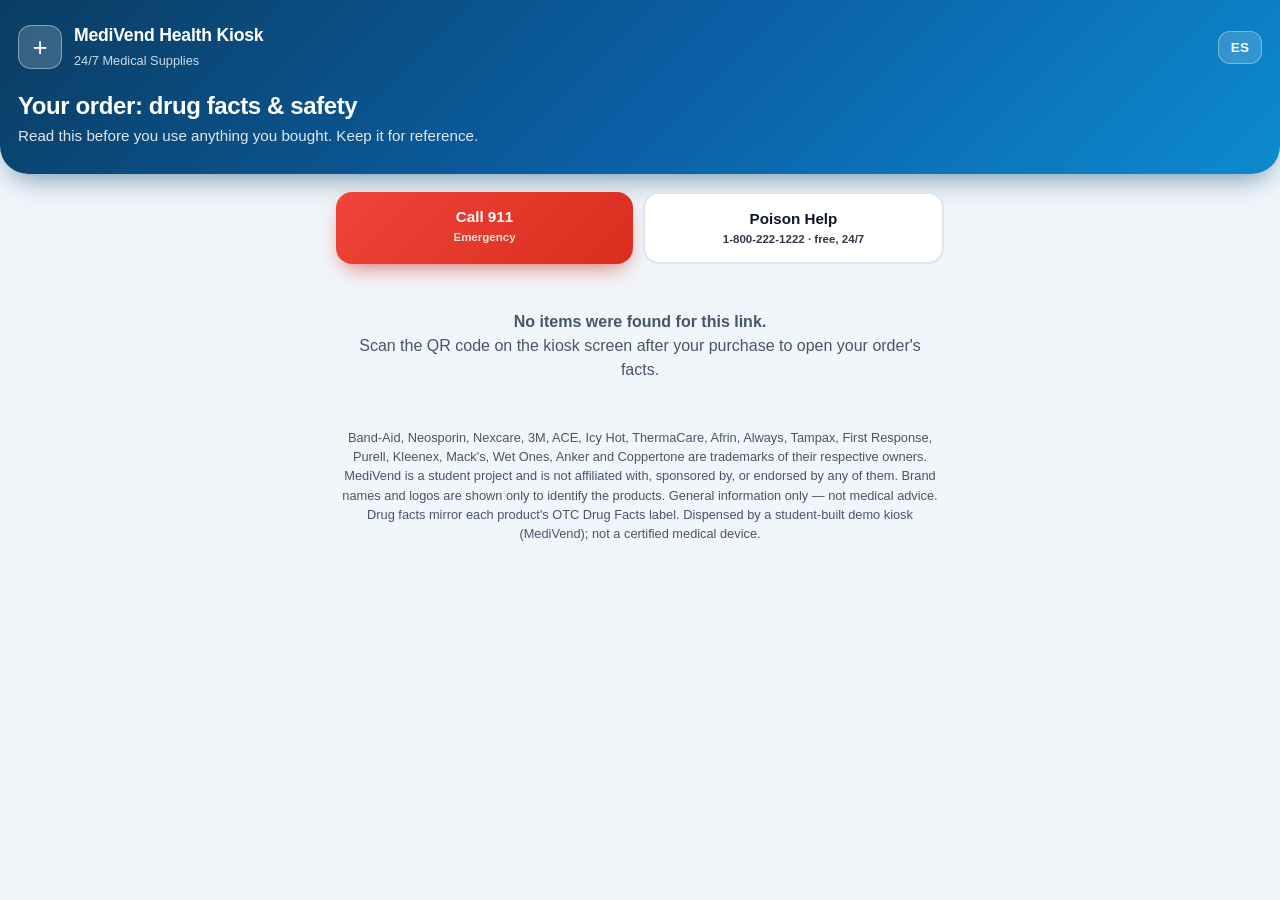
<file: facts.html>
<!doctype html>
<html lang="en">
<head>
<meta charset="utf-8" />
<meta http-equiv="Content-Security-Policy" content="default-src 'self'; script-src 'self'; style-src 'self' 'unsafe-inline'; img-src 'self' data:; object-src 'none'; base-uri 'none'; form-action 'none'" />
<meta name="viewport" content="width=device-width, initial-scale=1, viewport-fit=cover" />
<meta name="robots" content="noindex" />
<meta name="color-scheme" content="light dark" />
<title>Your MediVend Purchase — Drug Facts &amp; Safety</title>
<style>
  :root {
    --bg: #F1F6FB; --panel: #fff; --text: #0F172A; --muted: #475569; --border: #DAE5F0;
    --accent: #0284C7; --danger: #B91C1C; --danger-bg: #FEF2F2; --danger-border: #FECACA;
    --warn: #92400E; --warn-bg: #FFFBEB; --warn-border: #FDE68A; --ok: #047857;
    --grad: linear-gradient(135deg, #0A3D62 0%, #0B5FA5 52%, #0EA5E9 130%);
  }
  @media (prefers-color-scheme: dark) {
    :root { --bg: #0B1324; --panel: #16213A; --text: #F1F5F9; --muted: #A8B5CB; --border: #2A3A5C;
      --danger: #FCA5A5; --danger-bg: #3f1414; --danger-border: #7f1d1d; --warn: #FDE68A; --warn-bg: #3a2a06; --warn-border: #78530c; --ok: #6EE7B7; }
  }
  * { box-sizing: border-box; }
  body { margin: 0; background: var(--bg); color: var(--text); font: 16px/1.5 -apple-system, BlinkMacSystemFont, "Segoe UI", Roboto, Inter, Arial, sans-serif; -webkit-font-smoothing: antialiased; }
  header { background: var(--grad); color: #fff; padding: 22px 18px 26px; padding-top: max(22px, env(safe-area-inset-top)); border-radius: 0 0 28px 28px; box-shadow: 0 12px 30px -10px rgba(10, 61, 98, 0.6); }
  .brand { display: flex; align-items: center; gap: 12px; }
  .logo { width: 44px; height: 44px; border-radius: 13px; background: rgba(255,255,255,.18); border: 1.5px solid rgba(255,255,255,.4); display: grid; place-items: center; font-size: 26px; font-weight: 300; }
  .brand b { display: block; font-size: 1.1rem; letter-spacing: -.2px; }
  .brand span { font-size: .8rem; opacity: .8; }
  .lang { margin-left: auto; background: rgba(255,255,255,.16); border: 1.5px solid rgba(255,255,255,.35); color: #fff; border-radius: 12px; padding: 8px 12px; font-weight: 700; font-size: .85rem; }
  h1 { margin: 20px 0 4px; font-size: 1.5rem; letter-spacing: -.4px; line-height: 1.2; }
  header p { margin: 0; opacity: .88; font-size: .95rem; }
  main { max-width: 640px; margin: 0 auto; padding: 18px 16px 40px; display: flex; flex-direction: column; gap: 16px; }
  .sos { display: flex; gap: 10px; }
  .sos a { flex: 1; text-align: center; text-decoration: none; padding: 14px 10px; border-radius: 16px; font-weight: 800; font-size: .95rem; }
  .sos .a911 { background: linear-gradient(135deg, #F04438, #D92D20); color: #fff; box-shadow: 0 10px 22px -8px rgba(217,45,32,.7); }
  .sos .apoison { background: var(--panel); color: var(--text); border: 2px solid var(--border); }
  .sos small { display: block; font-weight: 600; opacity: .85; font-size: .72rem; }
  .banner { border-radius: 18px; padding: 14px 16px; border: 2px solid var(--danger-border); background: var(--danger-bg); color: var(--danger); }
  .banner h2 { margin: 0 0 6px; font-size: 1rem; }
  .banner .items { font-weight: 700; font-size: .85rem; margin-bottom: 4px; }
  .banner p { margin: 0; font-size: .92rem; color: var(--text); }
  .banner + .banner { margin-top: -6px; }
  .card { background: var(--panel); border: 1px solid var(--border); border-radius: 22px; padding: 18px; box-shadow: 0 1px 2px rgba(15,23,42,.05), 0 12px 30px -12px rgba(15,23,42,.18); }
  .card h2 { margin: 0; font-size: 1.2rem; letter-spacing: -.3px; }
  .dose { color: var(--muted); font-weight: 600; font-size: .9rem; margin-top: 2px; }
  .tag { display: inline-block; margin-top: 8px; margin-right: 6px; font-size: .875rem; font-weight: 800; padding: 6px 12px; border-radius: 999px; background: rgba(2,132,199,.12); color: var(--accent); }
  .tag.risk { background: #FBBF24; color: #3b2a00; }
  .tag.age { background: var(--danger-bg); color: var(--danger); border: 1px solid var(--danger-border); }
  .fact { margin-top: 14px; padding: 12px 14px; border-radius: 14px; border-left: 5px solid var(--accent); background: rgba(2,132,199,.06); }
  .fact.warn { border-left-color: #DC2626; background: var(--danger-bg); }
  .fact.allergy { border-left-color: #F59E0B; background: var(--warn-bg); }
  .fact h3 { margin: 0 0 4px; font-size: .72rem; letter-spacing: 1.4px; text-transform: uppercase; color: var(--muted); }
  .fact p { margin: 0; font-size: .98rem; }
  .tips h2 { margin: 0 0 8px; font-size: 1.05rem; }
  .tips ul { margin: 0; padding-left: 20px; color: var(--text); }
  .tips li { margin: 6px 0; }
  .note, footer { color: var(--muted); font-size: .8rem; text-align: center; }
  .btn { align-self: center; border: 0; background: var(--grad); color: #fff; font-weight: 800; padding: 14px 24px; border-radius: 16px; font-size: 1rem; box-shadow: 0 10px 22px -8px rgba(2,132,199,.6); }
  .empty { text-align: center; padding: 30px 10px; color: var(--muted); }
  @media print { header, .sos, .btn, .lang { display: none; } body { background: #fff; } .card { box-shadow: none; } }
</style>
</head>
<body>
<header>
  <div class="brand">
    <div class="logo">+</div>
    <div><b>MediVend Health Kiosk</b><span id="tagline"></span></div>
    <button class="lang" id="langBtn">ES</button>
  </div>
  <h1 id="title"></h1>
  <p id="sub"></p>
</header>
<main id="main"></main>

<script src="products.js"></script>
<script src="products-es.js"></script>
<script src="rules.js"></script>
<script src="facts.js"></script>
</body>
</html>
</file>
